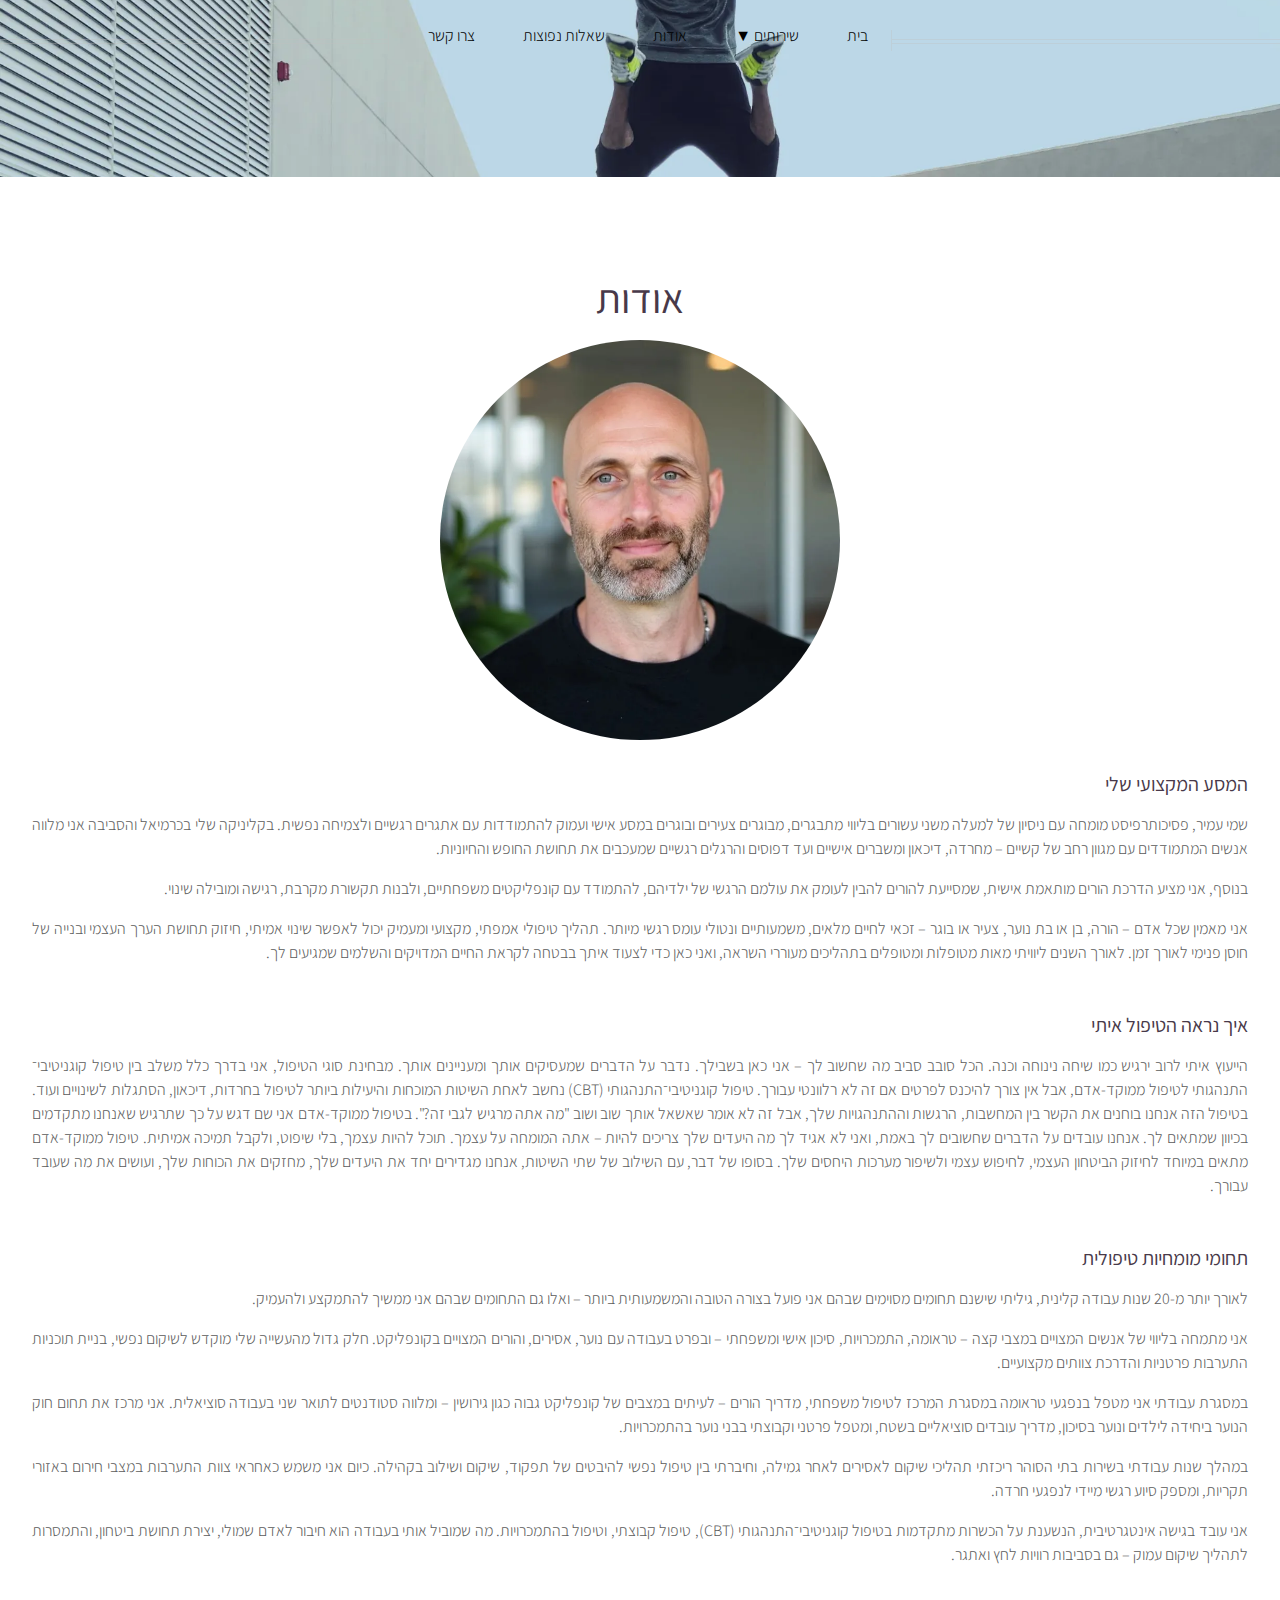
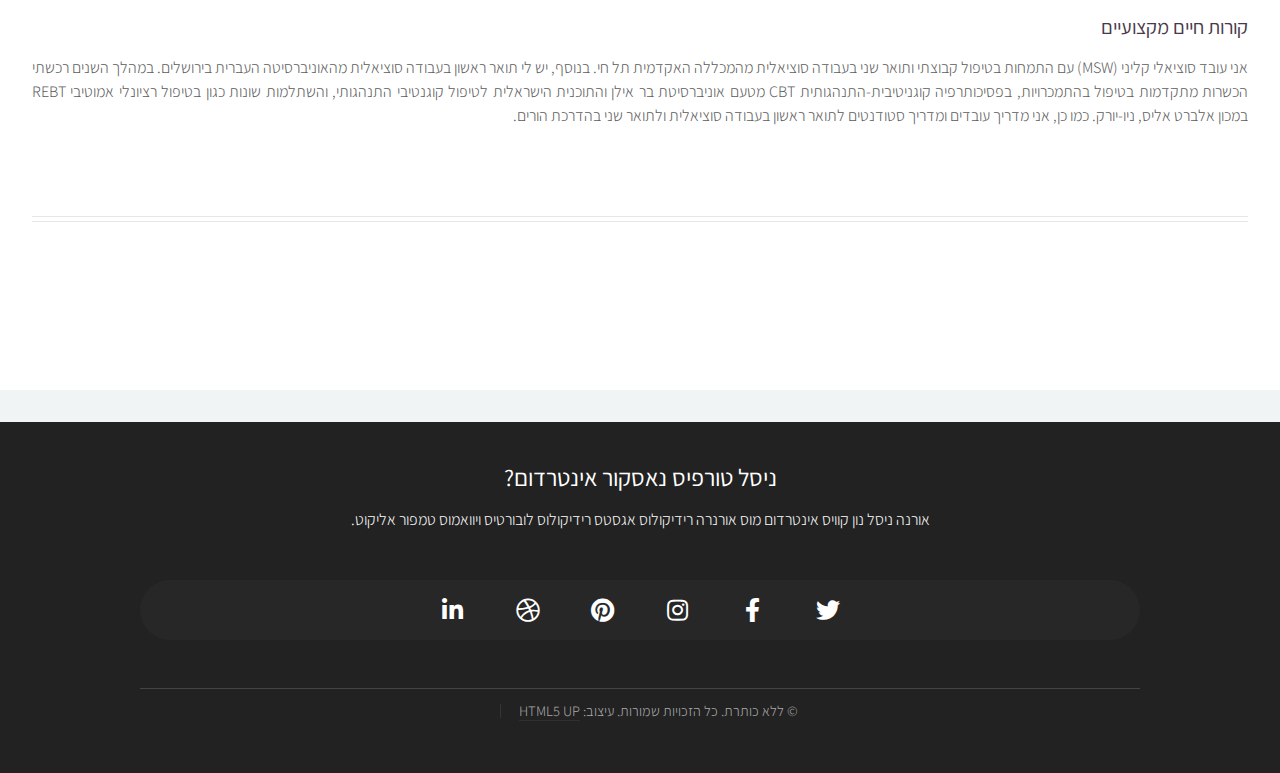
<file: about.html>
<!DOCTYPE HTML>
<html dir="rtl" lang="he">
	<head>
		<title>אודות</title>

		<meta charset="utf-8" />
		<meta name="viewport" content="width=device-width, initial-scale=1, user-scalable=no" />
		<link rel="stylesheet" href="assets/css/main.css" />
		<noscript><link rel="stylesheet" href="assets/css/noscript.css" /></noscript>
<link href="https://fonts.googleapis.com/css2?family=Assistant:wght@300;400;600&display=swap" rel="stylesheet">

	</head>
	<body class="no-sidebar is-preload">
		<div id="page-wrapper">

			<div id="header">

					<div class="inner">
							<header>
								<h1><a href="index.html" id="logo"></a></h1>
							</header>
						</div>

				<nav id="nav">
  <ul>
    <li><a href="index.html">בית</a></li>
    <li>
      <a href="#">שירותים ▼</a>
      <ul>
        <li>
          <a href="#">מבוגרים ▼</a>
          <ul>
            <li><a href="#">טיפול בדיכאון</a></li>
            <li><a href="#">טיפול בחרדה</a></li>
            <li><a href="#">הדרכת הורים</a></li>
            <li><a href="#">ליווי בגירושים</a></li>
            <li><a href="#">ורואוס פוגיאט</a></li>
          </ul>
        </li>
        <li>
          <a href="#">מתבגרים ומבוגרים צעירים ▼</a>
          <ul>
            <li><a href="#">חרדות</a></li>
            <li><a href="#">מיומנויות חברתיות</a></li>
            <li><a href="#">סיוע במשברים וקשיי הסתגלות</a></li>
          </ul>
        </li>
      </ul>
    </li>
    <li><a href="about.html">אודות</a></li>
    <li><a href="right-sidebar.html">שאלות נפוצות</a></li>
    <li><a href="no-sidebar.html">צרו קשר</a></li>
  </ul>
</nav>

				</div>

<div class="wrapper style1">
  <div class="container">
    <article id="main" class="special">
      <header>
        <h2>אודות</h2>
      </header>

      <figure style="width: 400px; margin: 0 auto;">
        <img src="images/amir.webp" alt="עמיר" style="width: 400px; height: 400px; border-radius: 50%; object-fit: cover; display: block;" />
      </figure>

      <section>
        <header>
          <h3>המסע המקצועי שלי</h3>
        </header>
        <p>
          שמי עמיר, פסיכותרפיסט מומחה עם ניסיון של למעלה משני עשורים בליווי מתבגרים, מבוגרים צעירים ובוגרים במסע אישי ועמוק להתמודדות עם אתגרים רגשיים ולצמיחה נפשית. בקליניקה שלי בכרמיאל והסביבה אני מלווה אנשים המתמודדים עם מגוון רחב של קשיים – מחרדה, דיכאון ומשברים אישיים ועד דפוסים והרגלים רגשיים שמעכבים את תחושת החופש והחיוניות.
        </p>
        <p>
          בנוסף, אני מציע הדרכת הורים מותאמת אישית, שמסייעת להורים להבין לעומק את עולמם הרגשי של ילדיהם, להתמודד עם קונפליקטים משפחתיים, ולבנות תקשורת מקרבת, רגישה ומובילה שינוי.
        </p>
        <p>
          אני מאמין שכל אדם – הורה, בן או בת נוער, צעיר או בוגר – זכאי לחיים מלאים, משמעותיים ונטולי עומס רגשי מיותר. תהליך טיפולי אמפתי, מקצועי ומעמיק יכול לאפשר שינוי אמיתי, חיזוק תחושת הערך העצמי ובנייה של חוסן פנימי לאורך זמן. לאורך השנים ליוויתי מאות מטופלות ומטופלים בתהליכים מעוררי השראה, ואני כאן כדי לצעוד איתך בבטחה לקראת החיים המדויקים והשלמים שמגיעים לך.
        </p>
      </section>
 <section>
        <header>
          <h3>איך נראה הטיפול איתי</h3>
        </header>
        <p>
          הייעוץ איתי לרוב ירגיש כמו שיחה נינוחה וכנה. הכל סובב סביב מה שחשוב לך – אני כאן בשבילך. נדבר על הדברים שמעסיקים אותך ומעניינים אותך. מבחינת סוגי הטיפול, אני בדרך כלל משלב בין טיפול קוגניטיבי־התנהגותי לטיפול ממוקד-אדם, אבל אין צורך להיכנס לפרטים אם זה לא רלוונטי עבורך.

טיפול קוגניטיבי־התנהגותי (CBT) נחשב לאחת השיטות המוכחות והיעילות ביותר לטיפול בחרדות, דיכאון, הסתגלות לשינויים ועוד. בטיפול הזה אנחנו בוחנים את הקשר בין המחשבות, הרגשות וההתנהגויות שלך, אבל זה לא אומר שאשאל אותך שוב ושוב "מה אתה מרגיש לגבי זה?".

בטיפול ממוקד-אדם אני שם דגש על כך שתרגיש שאנחנו מתקדמים בכיוון שמתאים לך. אנחנו עובדים על הדברים שחשובים לך באמת, ואני לא אגיד לך מה היעדים שלך צריכים להיות – אתה המומחה על עצמך. תוכל להיות עצמך, בלי שיפוט, ולקבל תמיכה אמיתית. טיפול ממוקד-אדם מתאים במיוחד לחיזוק הביטחון העצמי, לחיפוש עצמי ולשיפור מערכות היחסים שלך.

בסופו של דבר, עם השילוב של שתי השיטות, אנחנו מגדירים יחד את היעדים שלך, מחזקים את הכוחות שלך, ועושים את מה שעובד עבורך.
      </section>

      <section>
        <header>
          <h3>תחומי מומחיות טיפולית</h3>
        </header>
        <p>
          לאורך יותר מ-20 שנות עבודה קלינית, גיליתי שישנם תחומים מסוימים שבהם אני פועל בצורה הטובה והמשמעותית ביותר – ואלו גם התחומים שבהם אני ממשיך להתמקצע ולהעמיק.
        </p>
        <p>
          אני מתמחה בליווי של אנשים המצויים במצבי קצה – טראומה, התמכרויות, סיכון אישי ומשפחתי – ובפרט בעבודה עם נוער, אסירים, והורים המצויים בקונפליקט. חלק גדול מהעשייה שלי מוקדש לשיקום נפשי, בניית תוכניות התערבות פרטניות והדרכת צוותים מקצועיים.
        </p>
        <p>
          במסגרת עבודתי אני מטפל בנפגעי טראומה במסגרת המרכז לטיפול משפחתי, מדריך הורים – לעיתים במצבים של קונפליקט גבוה כגון גירושין – ומלווה סטודנטים לתואר שני בעבודה סוציאלית. אני מרכז את תחום חוק הנוער ביחידה לילדים ונוער בסיכון, מדריך עובדים סוציאליים בשטח, ומטפל פרטני וקבוצתי בבני נוער בהתמכרויות.
        </p>
        <p>
          במהלך שנות עבודתי בשירות בתי הסוהר ריכזתי תהליכי שיקום לאסירים לאחר גמילה, וחיברתי בין טיפול נפשי להיבטים של תפקוד, שיקום ושילוב בקהילה. כיום אני משמש כאחראי צוות התערבות במצבי חירום באזורי תקריות, ומספק סיוע רגשי מיידי לנפגעי חרדה.
        </p>
        <p>
          אני עובד בגישה אינטגרטיבית, הנשענת על הכשרות מתקדמות בטיפול קוגניטיבי־התנהגותי (CBT), טיפול קבוצתי, וטיפול בהתמכרויות. מה שמוביל אותי בעבודה הוא חיבור לאדם שמולי, יצירת תחושת ביטחון, והתמסרות לתהליך שיקום עמוק – גם בסביבות רוויות לחץ ואתגר.
        </p>
      </section>
   <section>
        <header>
          <h3>קורות חיים מקצועיים</h3>
        </header>
        <p>
 
אני עובד סוציאלי קליני (MSW) עם התמחות בטיפול קבוצתי ותואר שני בעבודה סוציאלית מהמכללה האקדמית תל חי. בנוסף, יש לי תואר ראשון בעבודה סוציאלית מהאוניברסיטה העברית בירושלים.

במהלך השנים רכשתי הכשרות מתקדמות בטיפול בהתמכרויות, בפסיכותרפיה קוגניטיבית-התנהגותית CBT מטעם אוניברסיטת בר אילן והתוכנית הישראלית לטיפול קוגנטיבי התנהגותי,  והשתלמות שונות כגון בטיפול רציונלי אמוטיבי REBT במכון אלברט אליס, ניו-יורק.

כמו כן, אני מדריך עובדים  ומדריך סטודנטים לתואר ראשון בעבודה סוציאלית  ולתואר שני בהדרכת הורים. 
             <p>
      </section>
    </article>
    <hr />
 
					
						</div>
					</div>

				</div>

		<link rel="stylesheet" href="https://cdnjs.cloudflare.com/ajax/libs/font-awesome/6.5.0/css/all.min.css" integrity="sha512-K5FjOw+l5KvZ4k9Z4fzx0NzvhI6v4jBQ57jwlWNi6uVMEZepMbgKj2mUB+cX1r9xgQ==" crossorigin="anonymous" referrerpolicy="no-referrer" />
  <style>
    #footer {
      background-color: #222;
      color: #fff;
      padding: 40px 20px;
      text-align: center;
    }

    #footer .container {
      max-width: 1000px;
      margin: 0 auto;
    }

    #footer h3 {
      margin-bottom: 10px;
      font-size: 1.5rem;
    }

    #footer p {
      margin-bottom: 20px;
      font-size: 1rem;
    }

    #footer .icons {
      display: flex;
      justify-content: center;
      flex-wrap: wrap;
      gap: 15px;
      padding: 0;
      list-style: none;
      margin-bottom: 30px;
    }

    #footer .icons li a {
      color: #fff;
      font-size: 1.5rem;
      transition: color 0.3s ease;
    }

    #footer .icons li a:hover {
      color: #1abc9c;
    }

    #footer .copyright {
      border-top: 1px solid #444;
      padding-top: 15px;
      font-size: 0.9rem;
      color: #aaa;
    }

    #footer .copyright a {
      color: #aaa;
      text-decoration: none;
    }

    #footer .copyright a:hover {
      color: #fff;
    }
  </style>
</head>
<body>

  <div id="footer">
    <div class="container">
      <section class="contact">
        <header>
          <h3>ניסל טורפיס נאסקור אינטרדום?</h3>
        </header>
        <p>אורנה ניסל נון קוויס אינטרדום מוס אורנרה רידיקולוס אגסטס רידיקולוס לובורטיס ויוואמוס טמפור אליקוט.</p>
        <ul class="icons">
          <li><a href="#" class="fab fa-twitter" title="טוויטר"></a></li>
          <li><a href="#" class="fab fa-facebook-f" title="פייסבוק"></a></li>
          <li><a href="#" class="fab fa-instagram" title="אינסטגרם"></a></li>
          <li><a href="#" class="fab fa-pinterest" title="פינטרסט"></a></li>
          <li><a href="#" class="fab fa-dribbble" title="דריבל"></a></li>
          <li><a href="#" class="fab fa-linkedin-in" title="לינקדאין"></a></li>
        </ul>
      </section>
      <div class="copyright">
        <ul class="menu">
          <li>&copy; ללא כותרת. כל הזכויות שמורות.</li>
          <li>עיצוב: <a href="http://html5up.net" target="_blank">HTML5 UP</a></li>
        </ul>
      </div>
    </div>
  </div>

</body>
</html>
</file>
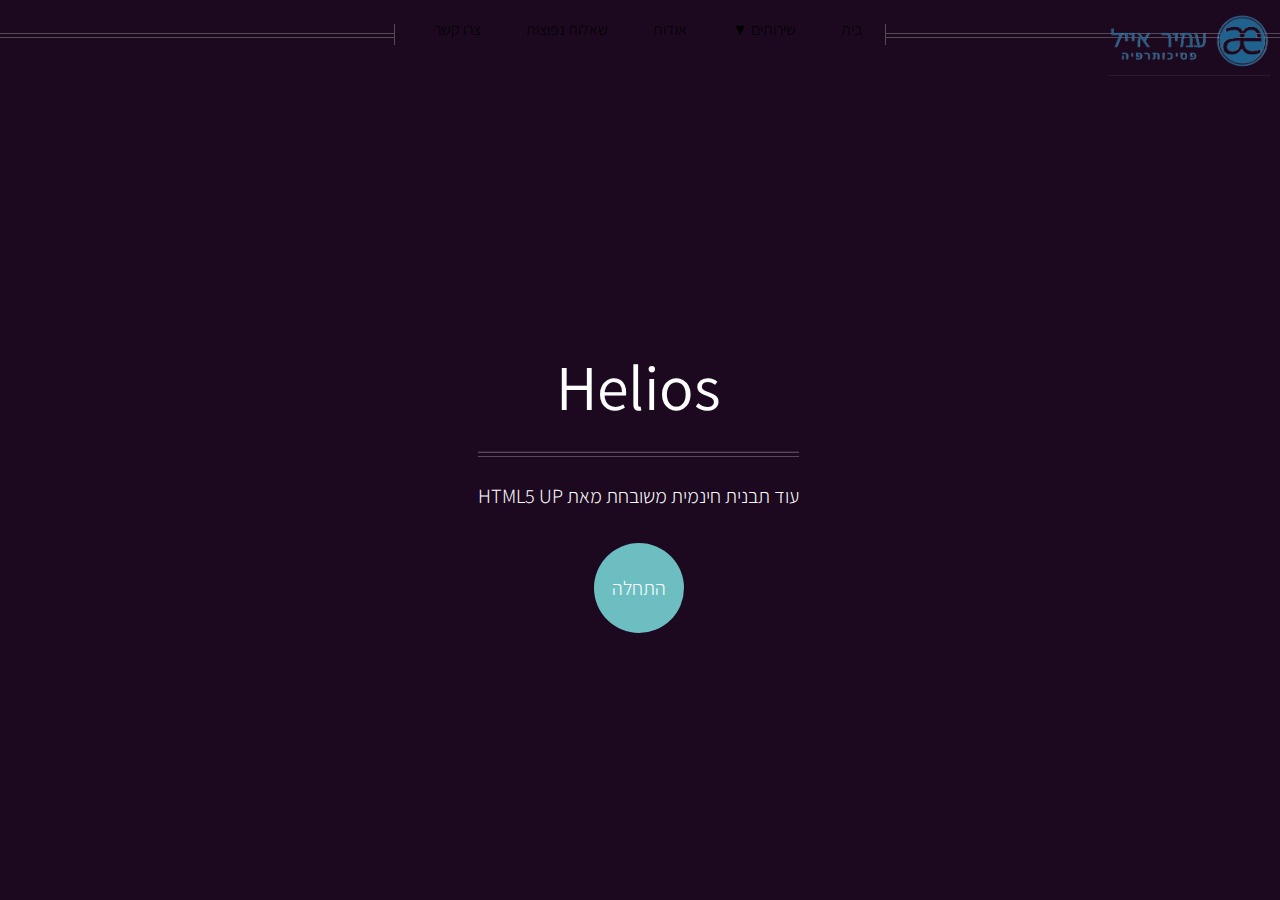
<file: test.html>
<!DOCTYPE HTML>
<html lang="he" dir="rtl">
<head>
    <title>Helios מאת HTML5 UP</title>
    <meta charset="utf-8" />
    <meta name="viewport" content="width=device-width, initial-scale=1, user-scalable=no" />
    <link rel="stylesheet" href="assets/css/main.css" />
    <noscript><link rel="stylesheet" href="assets/css/noscript.css" /></noscript>
    <style>
        body {
            font-family: 'Assistant', 'Segoe UI', 'Tahoma', sans-serif;
        }

        #nav ul {
            direction: rtl;
        }

        #nav ul li {
            float: right;
        }

        .reel {
            direction: ltr;
        }

        .post.stub {
            text-align: right;
        }

        .timestamp {
            display: block;
            text-align: left;
        }

        /* עיצוב ללוגו */
        .site-logo {
            position: absolute;
            top: 10px;
            right: 10px;
            z-index: 1000;
        }

        .site-logo img {
            height: 60px; /* אפשר לשנות בהתאם לצורך */
        }

        /* ודא שההורה מוגדר יחסית כדי שהלוגו ימוקם נכון */
        #header {
            position: relative;
        }
    </style>
</head>
<body class="homepage is-preload">
    <div id="page-wrapper">

        <!-- Header -->
        <div id="header">

            <!-- לוגו בצד ימין למעלה -->
            <div class="site-logo">
                <a href="index.html">
                    <img src="images/logo.png" alt="הלוגו שלי" />
                </a>
            </div>

            <!-- Inner -->
            <div class="inner">
                <header>
                    <h1 id="logo"><a href="index.html">Helios</a></h1>
                    <hr />
                    <p>עוד תבנית חינמית משובחת מאת HTML5 UP</p>
                </header>
                <footer>
                    <a href="#banner" class="button circled scrolly">התחלה</a>
                </footer>
            </div>

            <!-- Nav -->
            <nav id="nav">
                <ul>
                    <li><a href="index.html">בית</a></li>
                    <li>
                        <a href="#">שירותים ▼</a>
                        <ul>
                            <li>
                                <a href="#">מבוגרים ▼</a>
                                <ul>
                                    <li><a href="#">טיפול בדיכאון</a></li>
                                    <li><a href="#">טיפול בחרדה</a></li>
                                    <li><a href="#">הדרכת הורים</a></li>
                                    <li><a href="#">ליווי בגירושים</a></li>
                                    <li><a href="#">ורואוס פוגיאט</a></li>
                                </ul>
                            </li>
                            <li>
                                <a href="#">מתבגרים ומבוגרים צעירים ▼</a>
                                <ul>
                                    <li><a href="#">חרדות</a></li>
                                    <li><a href="#">מיומנויות חברתיות</a></li>
                                    <li><a href="#">סיוע במשברים וקשיי הסתגלות</a></li>
                                </ul>
                            </li>
                        </ul>
                    </li>
                    <li><a href="left-sidebar.html">אודות</a></li>
                    <li><a href="right-sidebar.html">שאלות נפוצות</a></li>
                    <li><a href="no-sidebar.html">צרו קשר</a></li>
                </ul>
            </nav>

        </div>

        <!-- המשך התוכן... -->
        <!-- כאן ממשיך שאר הקוד שלך כרגיל -->

    </div>
</body>
</html>
</file>
<file: assets/css/noscript.css>
/*
	Helios by HTML5 UP
	html5up.net | @ajlkn
	Free for personal and commercial use under the CCA 3.0 license (html5up.net/license)
*/

/* Carousel */

	.carousel {
		overflow-x: auto;
	}

/* Header */

	body.homepage.is-preload #header:after {
		opacity: 0;
	}
</file>
<file: assets/css/main.css>
@import url('https://fonts.googleapis.com/css2?family=Assistant:wght@200;300;400;600;700;800&display=swap');

@import url("fontawesome-all.min.css");

/*
	Helios by HTML5 UP
	html5up.net | @ajlkn
	Free for personal and commercial use under the CCA 3.0 license (html5up.net/license)
*/

html, body, div, span, applet, object,
iframe, h1, h2, h3, h4, h5, h6, p, blockquote,
pre, a, abbr, acronym, address, big, cite,
code, del, dfn, em, img, ins, kbd, q, s, samp,
small, strike, strong, sub, sup, tt, var, b,
u, i, center, dl, dt, dd, ol, ul, li, fieldset,
form, label, legend, table, caption, tbody,
tfoot, thead, tr, th, td, article, aside,
canvas, details, embed, figure, figcaption,
footer, header, hgroup, menu, nav, output, ruby,
section, summary, time, mark, audio, video {
	margin: 0;
	padding: 0;
	border: 0;
	font-size: 100%;
	font: inherit;
	vertical-align: baseline;}

article, aside, details, figcaption, figure,
footer, header, hgroup, menu, nav, section {
	display: block;}

body {
	line-height: 1;
}

ol, ul {
	list-style: none;
}

blockquote, q {
	quotes: none;
}

	blockquote:before, blockquote:after, q:before, q:after {
		content: '';
		content: none;
	}

table {
	border-collapse: collapse;
	border-spacing: 0;
}

body {
	-webkit-text-size-adjust: none;
}

mark {
	background-color: transparent;
	color: inherit;
}

input::-moz-focus-inner {
	border: 0;
	padding: 0;
}

input, select, textarea {
	-moz-appearance: none;
	-webkit-appearance: none;
	-ms-appearance: none;
	appearance: none;
}

/* Basic */

	html {
		box-sizing: border-box;
	}

	*, *:before, *:after {
		box-sizing: inherit;
	}

	body {
		background: #f0f4f4;
		color: #5b5b5b;
		font-size: 15pt;
		line-height: 1.85em;
		 font-family: 'Assistant', sans-serif;
		font-weight: 300;
	}

		body.is-preload *, body.is-preload *:before, body.is-preload *:after {
			-moz-animation: none !important;
			-webkit-animation: none !important;
			-ms-animation: none !important;
			animation: none !important;
			-moz-transition: none !important;
			-webkit-transition: none !important;
			-ms-transition: none !important;
			transition: none !important;
		}

	input, textarea, select {
		font-size: 15pt;
		line-height: 1.85em;
		font-family-base: Assistant ,sans-serif;
		font-weight: 200;
	}

	h1, h2, h3, h4, h5, h6 {
		font-weight: 400;
		color: #483949;
		line-height: 1.25em;
	}

	h1 a, h2 a, h3 a, h4 a, h5 a, h6 a {
		color: inherit;
		text-decoration: none;
		border-bottom-color: transparent;
	}

	h1 strong, h2 strong, h3 strong, h4 strong, h5 strong, h6 strong {
		font-weight: 600;
	}

	h2 {
		font-size: 2.55em;
	}

	h3 {
		font-size: 1.25em;
	}

	h4 {
		font-size: 1em;
		margin: 0 0 0.25em 0;
	}

	strong, b {
		font-weight: 400;
		color: #483949;
	}

	em, i {
		font-style: italic;
	}

	a {
		color: inherit;
		border-bottom: solid 1px rgba(128, 128, 128, 0.15);
		text-decoration: none;
		-moz-transition: background-color 0.35s ease-in-out, color 0.35s ease-in-out, border-bottom-color 0.35s ease-in-out;
		-webkit-transition: background-color 0.35s ease-in-out, color 0.35s ease-in-out, border-bottom-color 0.35s ease-in-out;
		-ms-transition: background-color 0.35s ease-in-out, color 0.35s ease-in-out, border-bottom-color 0.35s ease-in-out;
		transition: background-color 0.35s ease-in-out, color 0.35s ease-in-out, border-bottom-color 0.35s ease-in-out;
	}

		a:hover {
			color: #ef8376;
			border-bottom-color: transparent;
		}

	sub {
		position: relative;
		top: 0.5em;
		font-size: 0.8em;
	}

	sup {
		position: relative;
		top: -0.5em;
		font-size: 0.8em;
	}

	blockquote {
		border-left: solid 0.5em #ddd;
		padding: 1em 0 1em 2em;
		font-style: italic;
	}

	p, ul, ol, dl, table {
		margin-bottom: 1em;
	}

	p {
		text-align: justify;
	}

	br.clear {
		clear: both;
	}

	hr {
		position: relative;
		display: block;
		border: 0;
		top: 4.5em;
		margin-bottom: 9em;
		height: 6px;
		border-top: solid 1px rgba(128, 128, 128, 0.2);
		border-bottom: solid 1px rgba(128, 128, 128, 0.2);
	}

		hr:before, hr:after {
			content: '';
			position: absolute;
			top: -8px;
			display: block;
			width: 1px;
			height: 21px;
			background: rgba(128, 128, 128, 0.2);
		}

		hr:before {
			left: -1px;
		}

		hr:after {
			right: -1px;
		}

	.timestamp {
		color: rgba(128, 128, 128, 0.75);
		font-size: 0.8em;
	}

/* Container */

	.container {
		margin: 0 auto;
		max-width: 100%;
		width: 1100px;
	}

		@media screen and (max-width: 1680px) {

			.container {
				width: 1100px;
			}

		}

		@media screen and (max-width: 1280px) {

			.container {
				width: 100%;
			}

		}

		@media screen and (max-width: 960px) {

			.container {
				width: 100%;
			}

		}

		@media screen and (max-width: 840px) {

			.container {
				width: 100%;
			}

		}

		@media screen and (max-width: 736px) {

			.container {
				width: 100%;
			}

		}

/* Row */

	.row {
		display: flex;
		flex-wrap: wrap;
		box-sizing: border-box;
		align-items: stretch;
	}

		.row > * {
			box-sizing: border-box;
		}

		.row.gtr-uniform > * > :last-child {
			margin-bottom: 0;
		}

		.row.aln-left {
			justify-content: flex-start;
		}

		.row.aln-center {
			justify-content: center;
		}

		.row.aln-right {
			justify-content: flex-end;
		}

		.row.aln-top {
			align-items: flex-start;
		}

		.row.aln-middle {
			align-items: center;
		}

		.row.aln-bottom {
			align-items: flex-end;
		}

		.row > .imp {
			order: -1;
		}

		.row > .col-1 {
			width: 8.33333%;
		}

		.row > .off-1 {
			margin-left: 8.33333%;
		}

		.row > .col-2 {
			width: 16.66667%;
		}

		.row > .off-2 {
			margin-left: 16.66667%;
		}

		.row > .col-3 {
			width: 25%;
		}

		.row > .off-3 {
			margin-left: 25%;
		}

		.row > .col-4 {
			width: 33.33333%;
		}

		.row > .off-4 {
			margin-left: 33.33333%;
		}

		.row > .col-5 {
			width: 41.66667%;
		}

		.row > .off-5 {
			margin-left: 41.66667%;
		}

		.row > .col-6 {
			width: 50%;
		}

		.row > .off-6 {
			margin-left: 50%;
		}

		.row > .col-7 {
			width: 58.33333%;
		}

		.row > .off-7 {
			margin-left: 58.33333%;
		}

		.row > .col-8 {
			width: 66.66667%;
		}

		.row > .off-8 {
			margin-left: 66.66667%;
		}

		.row > .col-9 {
			width: 75%;
		}

		.row > .off-9 {
			margin-left: 75%;
		}

		.row > .col-10 {
			width: 83.33333%;
		}

		.row > .off-10 {
			margin-left: 83.33333%;
		}

		.row > .col-11 {
			width: 91.66667%;
		}

		.row > .off-11 {
			margin-left: 91.66667%;
		}

		.row > .col-12 {
			width: 100%;
		}

		.row > .off-12 {
			margin-left: 100%;
		}

		.row.gtr-0 {
			margin-top: 0px;
			margin-left: 0px;
		}

			.row.gtr-0 > * {
				padding: 0px 0 0 0px;
			}

			.row.gtr-0.gtr-uniform {
				margin-top: 0px;
			}

				.row.gtr-0.gtr-uniform > * {
					padding-top: 0px;
				}

		.row.gtr-25 {
			margin-top: -10px;
			margin-left: -10px;
		}

			.row.gtr-25 > * {
				padding: 10px 0 0 10px;
			}

			.row.gtr-25.gtr-uniform {
				margin-top: -10px;
			}

				.row.gtr-25.gtr-uniform > * {
					padding-top: 10px;
				}

		.row.gtr-50 {
			margin-top: -20px;
			margin-left: -20px;
		}

			.row.gtr-50 > * {
				padding: 20px 0 0 20px;
			}

			.row.gtr-50.gtr-uniform {
				margin-top: -20px;
			}

				.row.gtr-50.gtr-uniform > * {
					padding-top: 20px;
				}

		.row {
			margin-top: -40px;
			margin-left: -40px;
		}

			.row > * {
				padding: 40px 0 0 40px;
			}

			.row.gtr-uniform {
				margin-top: -40px;
			}

				.row.gtr-uniform > * {
					padding-top: 40px;
				}

		.row.gtr-150 {
			margin-top: -60px;
			margin-left: -60px;
		}

			.row.gtr-150 > * {
				padding: 60px 0 0 60px;
			}

			.row.gtr-150.gtr-uniform {
				margin-top: -60px;
			}

				.row.gtr-150.gtr-uniform > * {
					padding-top: 60px;
				}

		.row.gtr-200 {
			margin-top: -80px;
			margin-left: -80px;
		}

			.row.gtr-200 > * {
				padding: 80px 0 0 80px;
			}

			.row.gtr-200.gtr-uniform {
				margin-top: -80px;
			}

				.row.gtr-200.gtr-uniform > * {
					padding-top: 80px;
				}

		@media screen and (max-width: 1680px) {

			.row {
				display: flex;
				flex-wrap: wrap;
				box-sizing: border-box;
				align-items: stretch;
			}

				.row > * {
					box-sizing: border-box;
				}

				.row.gtr-uniform > * > :last-child {
					margin-bottom: 0;
				}

				.row.aln-left {
					justify-content: flex-start;
				}

				.row.aln-center {
					justify-content: center;
				}

				.row.aln-right {
					justify-content: flex-end;
				}

				.row.aln-top {
					align-items: flex-start;
				}

				.row.aln-middle {
					align-items: center;
				}

				.row.aln-bottom {
					align-items: flex-end;
				}

				.row > .imp-wide {
					order: -1;
				}

				.row > .col-1-wide {
					width: 8.33333%;
				}

				.row > .off-1-wide {
					margin-left: 8.33333%;
				}

				.row > .col-2-wide {
					width: 16.66667%;
				}

				.row > .off-2-wide {
					margin-left: 16.66667%;
				}

				.row > .col-3-wide {
					width: 25%;
				}

				.row > .off-3-wide {
					margin-left: 25%;
				}

				.row > .col-4-wide {
					width: 33.33333%;
				}

				.row > .off-4-wide {
					margin-left: 33.33333%;
				}

				.row > .col-5-wide {
					width: 41.66667%;
				}

				.row > .off-5-wide {
					margin-left: 41.66667%;
				}

				.row > .col-6-wide {
					width: 50%;
				}

				.row > .off-6-wide {
					margin-left: 50%;
				}

				.row > .col-7-wide {
					width: 58.33333%;
				}

				.row > .off-7-wide {
					margin-left: 58.33333%;
				}

				.row > .col-8-wide {
					width: 66.66667%;
				}

				.row > .off-8-wide {
					margin-left: 66.66667%;
				}

				.row > .col-9-wide {
					width: 75%;
				}

				.row > .off-9-wide {
					margin-left: 75%;
				}

				.row > .col-10-wide {
					width: 83.33333%;
				}

				.row > .off-10-wide {
					margin-left: 83.33333%;
				}

				.row > .col-11-wide {
					width: 91.66667%;
				}

				.row > .off-11-wide {
					margin-left: 91.66667%;
				}

				.row > .col-12-wide {
					width: 100%;
				}

				.row > .off-12-wide {
					margin-left: 100%;
				}

				.row.gtr-0 {
					margin-top: 0px;
					margin-left: 0px;
				}

					.row.gtr-0 > * {
						padding: 0px 0 0 0px;
					}

					.row.gtr-0.gtr-uniform {
						margin-top: 0px;
					}

						.row.gtr-0.gtr-uniform > * {
							padding-top: 0px;
						}

				.row.gtr-25 {
					margin-top: -10px;
					margin-left: -10px;
				}

					.row.gtr-25 > * {
						padding: 10px 0 0 10px;
					}

					.row.gtr-25.gtr-uniform {
						margin-top: -10px;
					}

						.row.gtr-25.gtr-uniform > * {
							padding-top: 10px;
						}

				.row.gtr-50 {
					margin-top: -20px;
					margin-left: -20px;
				}

					.row.gtr-50 > * {
						padding: 20px 0 0 20px;
					}

					.row.gtr-50.gtr-uniform {
						margin-top: -20px;
					}

						.row.gtr-50.gtr-uniform > * {
							padding-top: 20px;
						}

				.row {
					margin-top: -40px;
					margin-left: -40px;
				}

					.row > * {
						padding: 40px 0 0 40px;
					}

					.row.gtr-uniform {
						margin-top: -40px;
					}

						.row.gtr-uniform > * {
							padding-top: 40px;
						}

				.row.gtr-150 {
					margin-top: -60px;
					margin-left: -60px;
				}

					.row.gtr-150 > * {
						padding: 60px 0 0 60px;
					}

					.row.gtr-150.gtr-uniform {
						margin-top: -60px;
					}

						.row.gtr-150.gtr-uniform > * {
							padding-top: 60px;
						}

				.row.gtr-200 {
					margin-top: -80px;
					margin-left: -80px;
				}

					.row.gtr-200 > * {
						padding: 80px 0 0 80px;
					}

					.row.gtr-200.gtr-uniform {
						margin-top: -80px;
					}

						.row.gtr-200.gtr-uniform > * {
							padding-top: 80px;
						}

		}

		@media screen and (max-width: 1280px) {

			.row {
				display: flex;
				flex-wrap: wrap;
				box-sizing: border-box;
				align-items: stretch;
			}

				.row > * {
					box-sizing: border-box;
				}

				.row.gtr-uniform > * > :last-child {
					margin-bottom: 0;
				}

				.row.aln-left {
					justify-content: flex-start;
				}

				.row.aln-center {
					justify-content: center;
				}

				.row.aln-right {
					justify-content: flex-end;
				}

				.row.aln-top {
					align-items: flex-start;
				}

				.row.aln-middle {
					align-items: center;
				}

				.row.aln-bottom {
					align-items: flex-end;
				}

				.row > .imp-normal {
					order: -1;
				}

				.row > .col-1-normal {
					width: 8.33333%;
				}

				.row > .off-1-normal {
					margin-left: 8.33333%;
				}

				.row > .col-2-normal {
					width: 16.66667%;
				}

				.row > .off-2-normal {
					margin-left: 16.66667%;
				}

				.row > .col-3-normal {
					width: 25%;
				}

				.row > .off-3-normal {
					margin-left: 25%;
				}

				.row > .col-4-normal {
					width: 33.33333%;
				}

				.row > .off-4-normal {
					margin-left: 33.33333%;
				}

				.row > .col-5-normal {
					width: 41.66667%;
				}

				.row > .off-5-normal {
					margin-left: 41.66667%;
				}

				.row > .col-6-normal {
					width: 50%;
				}

				.row > .off-6-normal {
					margin-left: 50%;
				}

				.row > .col-7-normal {
					width: 58.33333%;
				}

				.row > .off-7-normal {
					margin-left: 58.33333%;
				}

				.row > .col-8-normal {
					width: 66.66667%;
				}

				.row > .off-8-normal {
					margin-left: 66.66667%;
				}

				.row > .col-9-normal {
					width: 75%;
				}

				.row > .off-9-normal {
					margin-left: 75%;
				}

				.row > .col-10-normal {
					width: 83.33333%;
				}

				.row > .off-10-normal {
					margin-left: 83.33333%;
				}

				.row > .col-11-normal {
					width: 91.66667%;
				}

				.row > .off-11-normal {
					margin-left: 91.66667%;
				}

				.row > .col-12-normal {
					width: 100%;
				}

				.row > .off-12-normal {
					margin-left: 100%;
				}

				.row.gtr-0 {
					margin-top: 0px;
					margin-left: 0px;
				}

					.row.gtr-0 > * {
						padding: 0px 0 0 0px;
					}

					.row.gtr-0.gtr-uniform {
						margin-top: 0px;
					}

						.row.gtr-0.gtr-uniform > * {
							padding-top: 0px;
						}

				.row.gtr-25 {
					margin-top: -9px;
					margin-left: -9px;
				}

					.row.gtr-25 > * {
						padding: 9px 0 0 9px;
					}

					.row.gtr-25.gtr-uniform {
						margin-top: -9px;
					}

						.row.gtr-25.gtr-uniform > * {
							padding-top: 9px;
						}

				.row.gtr-50 {
					margin-top: -18px;
					margin-left: -18px;
				}

					.row.gtr-50 > * {
						padding: 18px 0 0 18px;
					}

					.row.gtr-50.gtr-uniform {
						margin-top: -18px;
					}

						.row.gtr-50.gtr-uniform > * {
							padding-top: 18px;
						}

				.row {
					margin-top: -36px;
					margin-left: -36px;
				}

					.row > * {
						padding: 36px 0 0 36px;
					}

					.row.gtr-uniform {
						margin-top: -36px;
					}

						.row.gtr-uniform > * {
							padding-top: 36px;
						}

				.row.gtr-150 {
					margin-top: -54px;
					margin-left: -54px;
				}

					.row.gtr-150 > * {
						padding: 54px 0 0 54px;
					}

					.row.gtr-150.gtr-uniform {
						margin-top: -54px;
					}

						.row.gtr-150.gtr-uniform > * {
							padding-top: 54px;
						}

				.row.gtr-200 {
					margin-top: -72px;
					margin-left: -72px;
				}

					.row.gtr-200 > * {
						padding: 72px 0 0 72px;
					}

					.row.gtr-200.gtr-uniform {
						margin-top: -72px;
					}

						.row.gtr-200.gtr-uniform > * {
							padding-top: 72px;
						}

		}

		@media screen and (max-width: 960px) {

			.row {
				display: flex;
				flex-wrap: wrap;
				box-sizing: border-box;
				align-items: stretch;
			}

				.row > * {
					box-sizing: border-box;
				}

				.row.gtr-uniform > * > :last-child {
					margin-bottom: 0;
				}

				.row.aln-left {
					justify-content: flex-start;
				}

				.row.aln-center {
					justify-content: center;
				}

				.row.aln-right {
					justify-content: flex-end;
				}

				.row.aln-top {
					align-items: flex-start;
				}

				.row.aln-middle {
					align-items: center;
				}

				.row.aln-bottom {
					align-items: flex-end;
				}

				.row > .imp-narrow {
					order: -1;
				}

				.row > .col-1-narrow {
					width: 8.33333%;
				}

				.row > .off-1-narrow {
					margin-left: 8.33333%;
				}

				.row > .col-2-narrow {
					width: 16.66667%;
				}

				.row > .off-2-narrow {
					margin-left: 16.66667%;
				}

				.row > .col-3-narrow {
					width: 25%;
				}

				.row > .off-3-narrow {
					margin-left: 25%;
				}

				.row > .col-4-narrow {
					width: 33.33333%;
				}

				.row > .off-4-narrow {
					margin-left: 33.33333%;
				}

				.row > .col-5-narrow {
					width: 41.66667%;
				}

				.row > .off-5-narrow {
					margin-left: 41.66667%;
				}

				.row > .col-6-narrow {
					width: 50%;
				}

				.row > .off-6-narrow {
					margin-left: 50%;
				}

				.row > .col-7-narrow {
					width: 58.33333%;
				}

				.row > .off-7-narrow {
					margin-left: 58.33333%;
				}

				.row > .col-8-narrow {
					width: 66.66667%;
				}

				.row > .off-8-narrow {
					margin-left: 66.66667%;
				}

				.row > .col-9-narrow {
					width: 75%;
				}

				.row > .off-9-narrow {
					margin-left: 75%;
				}

				.row > .col-10-narrow {
					width: 83.33333%;
				}

				.row > .off-10-narrow {
					margin-left: 83.33333%;
				}

				.row > .col-11-narrow {
					width: 91.66667%;
				}

				.row > .off-11-narrow {
					margin-left: 91.66667%;
				}

				.row > .col-12-narrow {
					width: 100%;
				}

				.row > .off-12-narrow {
					margin-left: 100%;
				}

				.row.gtr-0 {
					margin-top: 0px;
					margin-left: 0px;
				}

					.row.gtr-0 > * {
						padding: 0px 0 0 0px;
					}

					.row.gtr-0.gtr-uniform {
						margin-top: 0px;
					}

						.row.gtr-0.gtr-uniform > * {
							padding-top: 0px;
						}

				.row.gtr-25 {
					margin-top: -8px;
					margin-left: -8px;
				}

					.row.gtr-25 > * {
						padding: 8px 0 0 8px;
					}

					.row.gtr-25.gtr-uniform {
						margin-top: -8px;
					}

						.row.gtr-25.gtr-uniform > * {
							padding-top: 8px;
						}

				.row.gtr-50 {
					margin-top: -16px;
					margin-left: -16px;
				}

					.row.gtr-50 > * {
						padding: 16px 0 0 16px;
					}

					.row.gtr-50.gtr-uniform {
						margin-top: -16px;
					}

						.row.gtr-50.gtr-uniform > * {
							padding-top: 16px;
						}

				.row {
					margin-top: -32px;
					margin-left: -32px;
				}

					.row > * {
						padding: 32px 0 0 32px;
					}

					.row.gtr-uniform {
						margin-top: -32px;
					}

						.row.gtr-uniform > * {
							padding-top: 32px;
						}

				.row.gtr-150 {
					margin-top: -48px;
					margin-left: -48px;
				}

					.row.gtr-150 > * {
						padding: 48px 0 0 48px;
					}

					.row.gtr-150.gtr-uniform {
						margin-top: -48px;
					}

						.row.gtr-150.gtr-uniform > * {
							padding-top: 48px;
						}

				.row.gtr-200 {
					margin-top: -64px;
					margin-left: -64px;
				}

					.row.gtr-200 > * {
						padding: 64px 0 0 64px;
					}

					.row.gtr-200.gtr-uniform {
						margin-top: -64px;
					}

						.row.gtr-200.gtr-uniform > * {
							padding-top: 64px;
						}

		}

		@media screen and (max-width: 840px) {

			.row {
				display: flex;
				flex-wrap: wrap;
				box-sizing: border-box;
				align-items: stretch;
			}

				.row > * {
					box-sizing: border-box;
				}

				.row.gtr-uniform > * > :last-child {
					margin-bottom: 0;
				}

				.row.aln-left {
					justify-content: flex-start;
				}

				.row.aln-center {
					justify-content: center;
				}

				.row.aln-right {
					justify-content: flex-end;
				}

				.row.aln-top {
					align-items: flex-start;
				}

				.row.aln-middle {
					align-items: center;
				}

				.row.aln-bottom {
					align-items: flex-end;
				}

				.row > .imp-narrower {
					order: -1;
				}

				.row > .col-1-narrower {
					width: 8.33333%;
				}

				.row > .off-1-narrower {
					margin-left: 8.33333%;
				}

				.row > .col-2-narrower {
					width: 16.66667%;
				}

				.row > .off-2-narrower {
					margin-left: 16.66667%;
				}

				.row > .col-3-narrower {
					width: 25%;
				}

				.row > .off-3-narrower {
					margin-left: 25%;
				}

				.row > .col-4-narrower {
					width: 33.33333%;
				}

				.row > .off-4-narrower {
					margin-left: 33.33333%;
				}

				.row > .col-5-narrower {
					width: 41.66667%;
				}

				.row > .off-5-narrower {
					margin-left: 41.66667%;
				}

				.row > .col-6-narrower {
					width: 50%;
				}

				.row > .off-6-narrower {
					margin-left: 50%;
				}

				.row > .col-7-narrower {
					width: 58.33333%;
				}

				.row > .off-7-narrower {
					margin-left: 58.33333%;
				}

				.row > .col-8-narrower {
					width: 66.66667%;
				}

				.row > .off-8-narrower {
					margin-left: 66.66667%;
				}

				.row > .col-9-narrower {
					width: 75%;
				}

				.row > .off-9-narrower {
					margin-left: 75%;
				}

				.row > .col-10-narrower {
					width: 83.33333%;
				}

				.row > .off-10-narrower {
					margin-left: 83.33333%;
				}

				.row > .col-11-narrower {
					width: 91.66667%;
				}

				.row > .off-11-narrower {
					margin-left: 91.66667%;
				}

				.row > .col-12-narrower {
					width: 100%;
				}

				.row > .off-12-narrower {
					margin-left: 100%;
				}

				.row.gtr-0 {
					margin-top: 0px;
					margin-left: 0px;
				}

					.row.gtr-0 > * {
						padding: 0px 0 0 0px;
					}

					.row.gtr-0.gtr-uniform {
						margin-top: 0px;
					}

						.row.gtr-0.gtr-uniform > * {
							padding-top: 0px;
						}

				.row.gtr-25 {
					margin-top: -8px;
					margin-left: -8px;
				}

					.row.gtr-25 > * {
						padding: 8px 0 0 8px;
					}

					.row.gtr-25.gtr-uniform {
						margin-top: -8px;
					}

						.row.gtr-25.gtr-uniform > * {
							padding-top: 8px;
						}

				.row.gtr-50 {
					margin-top: -16px;
					margin-left: -16px;
				}

					.row.gtr-50 > * {
						padding: 16px 0 0 16px;
					}

					.row.gtr-50.gtr-uniform {
						margin-top: -16px;
					}

						.row.gtr-50.gtr-uniform > * {
							padding-top: 16px;
						}

				.row {
					margin-top: -32px;
					margin-left: -32px;
				}

					.row > * {
						padding: 32px 0 0 32px;
					}

					.row.gtr-uniform {
						margin-top: -32px;
					}

						.row.gtr-uniform > * {
							padding-top: 32px;
						}

				.row.gtr-150 {
					margin-top: -48px;
					margin-left: -48px;
				}

					.row.gtr-150 > * {
						padding: 48px 0 0 48px;
					}

					.row.gtr-150.gtr-uniform {
						margin-top: -48px;
					}

						.row.gtr-150.gtr-uniform > * {
							padding-top: 48px;
						}

				.row.gtr-200 {
					margin-top: -64px;
					margin-left: -64px;
				}

					.row.gtr-200 > * {
						padding: 64px 0 0 64px;
					}

					.row.gtr-200.gtr-uniform {
						margin-top: -64px;
					}

						.row.gtr-200.gtr-uniform > * {
							padding-top: 64px;
						}

		}

		@media screen and (max-width: 736px) {

			.row {
				display: flex;
				flex-wrap: wrap;
				box-sizing: border-box;
				align-items: stretch;
			}

				.row > * {
					box-sizing: border-box;
				}

				.row.gtr-uniform > * > :last-child {
					margin-bottom: 0;
				}

				.row.aln-left {
					justify-content: flex-start;
				}

				.row.aln-center {
					justify-content: center;
				}

				.row.aln-right {
					justify-content: flex-end;
				}

				.row.aln-top {
					align-items: flex-start;
				}

				.row.aln-middle {
					align-items: center;
				}

				.row.aln-bottom {
					align-items: flex-end;
				}

				.row > .imp-mobile {
					order: -1;
				}

				.row > .col-1-mobile {
					width: 8.33333%;
				}

				.row > .off-1-mobile {
					margin-left: 8.33333%;
				}

				.row > .col-2-mobile {
					width: 16.66667%;
				}

				.row > .off-2-mobile {
					margin-left: 16.66667%;
				}

				.row > .col-3-mobile {
					width: 25%;
				}

				.row > .off-3-mobile {
					margin-left: 25%;
				}

				.row > .col-4-mobile {
					width: 33.33333%;
				}

				.row > .off-4-mobile {
					margin-left: 33.33333%;
				}

				.row > .col-5-mobile {
					width: 41.66667%;
				}

				.row > .off-5-mobile {
					margin-left: 41.66667%;
				}

				.row > .col-6-mobile {
					width: 50%;
				}

				.row > .off-6-mobile {
					margin-left: 50%;
				}

				.row > .col-7-mobile {
					width: 58.33333%;
				}

				.row > .off-7-mobile {
					margin-left: 58.33333%;
				}

				.row > .col-8-mobile {
					width: 66.66667%;
				}

				.row > .off-8-mobile {
					margin-left: 66.66667%;
				}

				.row > .col-9-mobile {
					width: 75%;
				}

				.row > .off-9-mobile {
					margin-left: 75%;
				}

				.row > .col-10-mobile {
					width: 83.33333%;
				}

				.row > .off-10-mobile {
					margin-left: 83.33333%;
				}

				.row > .col-11-mobile {
					width: 91.66667%;
				}

				.row > .off-11-mobile {
					margin-left: 91.66667%;
				}

				.row > .col-12-mobile {
					width: 100%;
				}

				.row > .off-12-mobile {
					margin-left: 100%;
				}

				.row.gtr-0 {
					margin-top: 0px;
					margin-left: 0px;
				}

					.row.gtr-0 > * {
						padding: 0px 0 0 0px;
					}

					.row.gtr-0.gtr-uniform {
						margin-top: 0px;
					}

						.row.gtr-0.gtr-uniform > * {
							padding-top: 0px;
						}

				.row.gtr-25 {
					margin-top: -5px;
					margin-left: -5px;
				}

					.row.gtr-25 > * {
						padding: 5px 0 0 5px;
					}

					.row.gtr-25.gtr-uniform {
						margin-top: -5px;
					}

						.row.gtr-25.gtr-uniform > * {
							padding-top: 5px;
						}

				.row.gtr-50 {
					margin-top: -10px;
					margin-left: -10px;
				}

					.row.gtr-50 > * {
						padding: 10px 0 0 10px;
					}

					.row.gtr-50.gtr-uniform {
						margin-top: -10px;
					}

						.row.gtr-50.gtr-uniform > * {
							padding-top: 10px;
						}

				.row {
					margin-top: -20px;
					margin-left: -20px;
				}

					.row > * {
						padding: 20px 0 0 20px;
					}

					.row.gtr-uniform {
						margin-top: -20px;
					}

						.row.gtr-uniform > * {
							padding-top: 20px;
						}

				.row.gtr-150 {
					margin-top: -30px;
					margin-left: -30px;
				}

					.row.gtr-150 > * {
						padding: 30px 0 0 30px;
					}

					.row.gtr-150.gtr-uniform {
						margin-top: -30px;
					}

						.row.gtr-150.gtr-uniform > * {
							padding-top: 30px;
						}

				.row.gtr-200 {
					margin-top: -40px;
					margin-left: -40px;
				}

					.row.gtr-200 > * {
						padding: 40px 0 0 40px;
					}

					.row.gtr-200.gtr-uniform {
						margin-top: -40px;
					}

						.row.gtr-200.gtr-uniform > * {
							padding-top: 40px;
						}

		}

/* Sections/Article */

	section, article {
		margin-bottom: 3em;
	}

		section > :last-child, section:last-child, article > :last-child, article:last-child {
			margin-bottom: 0;
		}

		section.special > header, section.special > footer, article.special > header, article.special > footer {
			text-align: center;
		}

	.row > section, .row > article {
		margin-bottom: 0;
	}

	header {
		margin: 0 0 1em 0;
	}

		header > p {
			display: block;
			font-size: 1.5em;
			margin: 1em 0 2em 0;
			line-height: 1.5em;
			text-align: inherit;
		}

	footer {
		margin: 2.5em 0 0 0;
	}

/* Image */

	.image {
		position: relative;
		display: inline-block;
		border: 0;
		outline: 0;
	}

		.image img {
			display: block;
			width: 100%;
		}

		.image.fit {
			display: block;
			width: 100%;
		}

		.image.featured {
			display: block;
			width: 100%;
			margin: 0 0 4em 0;
		}

		.image.left {
			float: left;
			margin: 0 2em 2em 0;
		}

		.image.centered {
			display: block;
			margin: 0 0 2em 0;
		}

			.image.centered img {
				margin: 0 auto;
				width: auto;
			}

/* List */

	ul {
		list-style: disc;
		padding-left: 1em;
	}

		ul li {
			padding-left: 0.5em;
		}

	ol {
		list-style: decimal;
		padding-left: 1.25em;
	}

		ol li {
			padding-left: 0.25em;
		}

/* Actions */

	ul.actions {
		margin: 3em 0 0 0;
		list-style: none;
		padding-left: 0;
	}

		form ul.actions {
			margin-top: 0;
		}

		ul.actions li {
			display: inline-block;
			margin: 0 0.75em 0 0.75em;
			padding-left: 0;
		}

			ul.actions li:first-child {
				margin-left: 0;
			}

			ul.actions li:last-child {
				margin-right: 0;
			}

/* Divided */

	ul.divided {
		list-style: none;
		padding-left: 0;
	}

		ul.divided li {
			border-top: solid 1px rgba(128, 128, 128, 0.2);
			padding-top: 1.5em;
			margin-top: 1.5em;
			padding-left: 0;
		}

			ul.divided li:first-child {
				border-top: 0;
				padding-top: 0;
				margin-top: 0;
			}

/* Menu */

	ul.menu {
		height: 1em;
		line-height: 1em;
		list-style: none;
		padding-left: 0;
	}

		ul.menu li {
			display: inline-block;
			border-left: solid 1px rgba(128, 128, 128, 0.2);
			padding-left: 1.25em;
			margin-left: 1.25em;
		}

			ul.menu li:first-child {
				border-left: 0;
				padding-left: 0;
				margin-left: 0;
			}

/* Icons */

	ul.icons {
		position: relative;
		background: rgba(128, 128, 128, 0.05);
		border-radius: 4em;
		display: inline-block;
		padding: 0.35em 0.75em 0.35em 0.75em;
		font-size: 1.25em;
		cursor: default;
		list-style: none;
	}

		ul.icons li {
			display: inline-block;
			padding-left: 0;
		}

			ul.icons li a {
				display: inline-block;
				background: none;
				width: 2.5em;
				height: 2.5em;
				line-height: 2.5em;
				text-align: center;
				border-radius: 100%;
				border: 0;
				color: inherit;
			}

				ul.icons li a:hover {
					color: #ef8376;
				}

/* Form */

	form label {
		display: block;
		font-weight: 400;
		color: #483949;
		margin: 0 0 1em 0;
	}

	form input[type="text"],
	form input[type="email"],
	form input[type="password"],
	form select,
	form textarea {
		-webkit-appearance: none;
		display: block;
		border: 0;
		background: #fafafa;
		width: 100%;
		border-radius: 0.5em;
		border: solid 1px #E5E5E5;
		padding: 1em;
		-moz-transition: background-color 0.35s ease-in-out, border-color 0.35s ease-in-out;
		-webkit-transition: background-color 0.35s ease-in-out, border-color 0.35s ease-in-out;
		-ms-transition: background-color 0.35s ease-in-out, border-color 0.35s ease-in-out;
		transition: background-color 0.35s ease-in-out, border-color 0.35s ease-in-out;
	}

		form input[type="text"]:focus,
		form input[type="email"]:focus,
		form input[type="password"]:focus,
		form select:focus,
		form textarea:focus {
			background: #fff;
			border-color: #df7366;
		}

	form input[type="text"],
	form input[type="email"],
	form input[type="password"],
	form select {
		line-height: 1em;
	}

	form textarea {
		min-height: 9em;
	}

	form ::-webkit-input-placeholder {
		color: #555 !important;
	}

	form :-moz-placeholder {
		color: #555 !important;
	}

	form ::-moz-placeholder {
		color: #555 !important;
	}

	form :-ms-input-placeholder {
		color: #555 !important;
	}

	form ::-moz-focus-inner {
		border: 0;
	}

/* Table */

	table {
		width: 100%;
	}

		table.default {
			width: 100%;
		}

			table.default tbody tr {
				border-top: solid 1px #e5e5e5;
			}

				table.default tbody tr:first-child {
					border-top: 0;
				}

				table.default tbody tr:nth-child(2n+1) {
					background: #fafafa;
				}

			table.default td {
				padding: 0.5em 1em 0.5em 1em;
			}

			table.default th {
				text-align: left;
				font-weight: 400;
				padding: 0.5em 1em 0.5em 1em;
			}

			table.default thead {
				border-bottom: solid 2px #e5e5e5;
			}

			table.default tfoot {
				border-top: solid 2px #e5e5e5;
			}

/* Button */

	input[type="button"],
	input[type="submit"],
	input[type="reset"],
	button,
	.button {
		position: relative;
		display: inline-block;
		background: #6cbec1;
		color: #fff;
		text-align: center;
		border-radius: 0.5em;
		text-decoration: none;
		padding: 0.65em 3em 0.65em 3em;
		border: 0;
		cursor: pointer;
		outline: 0;
		font-weight: 300;
		-moz-transition: background-color 0.35s ease-in-out, color 0.35s ease-in-out, border-bottom-color 0.35s ease-in-out;
		-webkit-transition: background-color 0.35s ease-in-out, color 0.35s ease-in-out, border-bottom-color 0.35s ease-in-out;
		-ms-transition: background-color 0.35s ease-in-out, color 0.35s ease-in-out, border-bottom-color 0.35s ease-in-out;
		transition: background-color 0.35s ease-in-out, color 0.35s ease-in-out, border-bottom-color 0.35s ease-in-out;
	}

		input[type="button"]:hover,
		input[type="submit"]:hover,
		input[type="reset"]:hover,
		button:hover,
		.button:hover {
			color: #fff;
			background: #6cbec1;
		}

		input[type="button"].alt,
		input[type="submit"].alt,
		input[type="reset"].alt,
		button.alt,
		.button.alt {
			background: #6cbec1;
		}

			input[type="button"].alt:hover,
			input[type="submit"].alt:hover,
			input[type="reset"].alt:hover,
			button.alt:hover,
			.button.alt:hover {
				background: #6cbec1;
			}

/* Post */

	.post.stub {
		text-align: center;
	}

		.post.stub header {
			margin: 0;
		}

/* Icons */

	.icon {
		text-decoration: none;
		text-decoration: none;
	}

		.icon:before {
			-moz-osx-font-smoothing: grayscale;
			-webkit-font-smoothing: antialiased;
			display: inline-block;
			font-style: normal;
			font-variant: normal;
			text-rendering: auto;
			line-height: 1;
			text-transform: none !important;
			font-family: 'Font Awesome 5 Free';
			font-weight: 400;
		}

		.icon:before {
			line-height: inherit;
			font-size: 1.25em;
		}

		.icon > .label {
			display: none;
		}

		.icon.solid:before {
			font-weight: 900;
		}

		.icon.brands:before {
			font-family: 'Font Awesome 5 Brands';
		}

		.icon.circled {
			position: relative;
			display: inline-block;
			background: #2b252c;
			color: #fff;
			border-radius: 100%;
			width: 3em;
			height: 3em;
			line-height: 3em;
			text-align: center;
			font-size: 1.25em;
		}

			header .icon.circled {
				margin: 0 0 2em 0;
			}

/* Wrapper */

	.wrapper {
		background: #fff;
		margin: 0 0 2em 0;
		padding: 6em 0 6em 0;
	}

		.wrapper.style2 {
			padding-top: 2em;
		}

/* Header */

	#header {
		position: relative;
		background-image: url("../../images/home-hero-desktop.webp");
		background-size: cover;
		background-position: center center;
		background-attachment: fixed;
		color: #fff;
		text-align: center;
		padding: 7.5em 0 2em 0;
		cursor: default;
	}

		#header:before {
			content: '';
			display: inline-block;
			vertical-align: middle;
			height: 100%;
		}

		#header .inner {
			position: relative;
			z-index: 1;
			margin: 0;
			display: inline-block;
			vertical-align: middle;
		}

		#header header {
			display: inline-block;
		}

			#header header > p {
				font-size: 1.25em;
				margin: 0;
			}

		#header h1 {
			color: #fff;
			font-size: 3em;
			line-height: 1em;
		}

			#header h1 a {
				color: inherit;
			}

		#header .button {
			display: inline-block;
			border-radius: 100%;
			width: 4.5em;
			height: 4.5em;
			line-height: 4.5em;
			text-align: center;
			font-size: 1.25em;
			padding: 0;
		}

		#header hr {
			top: 1.5em;
			margin-bottom: 3em;
			border-bottom-color: rgba(192, 192, 192, 0.35);
			box-shadow: inset 0 1px 0 0 rgba(192, 192, 192, 0.35);
		}

			#header hr:before, #header hr:after {
				background: rgba(192, 192, 192, 0.35);
			}

		#header footer {
			margin: 1em 0 0 0;
		}

	body.homepage #header {
		height: 100vh;
		min-height: 40em;
	}

		body.homepage #header h1 {
			font-size: 4em;
		}

		body.homepage #header:after {
			content: '';
			background: #1C0920;
			display: block;
			position: absolute;
			left: 0;
			top: 0;
			width: 100%;
			height: 100%;
			opacity: 0;
			-moz-transition: opacity 2.5s ease-in-out;
			-webkit-transition: opacity 2.5s ease-in-out;
			-ms-transition: opacity 2.5s ease-in-out;
			transition: opacity 2.5s ease-in-out;
			-moz-transition-delay: 0.5s;
			-webkit-transition-delay: 0.5s;
			-ms-transition-delay: 0.5s;
			transition-delay: 0.5s;
		}

	body.homepage.is-preload #header:after {
		opacity: 1;
	}

/* Nav */

	#nav {
		position: absolute;
		top: 0;
		left: 0;
		width: 100%;
		text-align: center;
		padding: 1.5em 0 1.5em 0;
		z-index: 1;
		overflow: hidden;
color:black;
	}

		#nav > ul {
			line-height: 0px;
			position: relative;
			display: inline-block;
			margin: 0;
			height: 21px;
			border-left: solid 1px rgba(192, 192, 192, 0.35);
			border-right: solid 1px rgba(192, 192, 192, 0.35);
		}

			#nav > ul:before, #nav > ul:after {
				content: '';
				display: block;
				width: 300%;
				position: absolute;
				top: 50%;
				margin-top: -2px;
				height: 5px;
				border-top: solid 1px rgba(192, 192, 192, 0.35);
				border-bottom: solid 1px rgba(192, 192, 192, 0.35);
			}

			#nav > ul:before {
				left: 100%;
				margin-left: 1px;
			}

			#nav > ul:after {
				right: 100%;
				margin-right: 1px;
			}

			#nav > ul > li {
				display: inline-block;
				margin: -9px 0.5em 0 0.5em;
				border-radius: 0.5em;
				padding: 0.85em;
				border: solid 1px transparent;
				-moz-transition: color 0.35s ease-in-out, border-color 0.35s ease-in-out;
				-webkit-transition: color 0.35s ease-in-out, border-color 0.35s ease-in-out;
				-ms-transition: color 0.35s ease-in-out, border-color 0.35s ease-in-out;
				transition: color 0.35s ease-in-out, border-color 0.35s ease-in-out;
			}

				#nav > ul > li.active {
					border-color: rgba(192, 192, 192, 0.35);
				}

				#nav > ul > li > a, #nav > ul > li > span {
					display: block;
					color: inherit;
					text-decoration: none;
					border: 0;
					outline: 0;
				}

				#nav > ul > li > ul {
					display: none;
				}

	.dropotron {
		background: rgba(255, 255, 255, 0.975);
		padding: 1em 1.25em 1em 1.25em;
		line-height: 1em;
		height: auto;
		text-align: right;
		border-radius: 0.5em;
		box-shadow: 0 0.15em 0.25em 0 rgba(0, 0, 0, 0.25);
		min-width: 12em;
		margin-top: -1em;
		list-style: none;
	}

		.dropotron li {
			border-top: solid 1px rgba(128, 128, 128, 0.2);
			color: #5b5b5b;
			padding-left: 0;
		}

			.dropotron li:first-child {
				border-top: 0;
			}

			.dropotron li:hover {
				color: #ef8376;
			}

			.dropotron li a, .dropotron li span {
				display: block;
				border: 0;
				padding: 0.5em 0 0.5em 0;
				-moz-transition: color 0.35s ease-in-out;
				-webkit-transition: color 0.35s ease-in-out;
				-ms-transition: color 0.35s ease-in-out;
				transition: color 0.35s ease-in-out;
			}

		.dropotron.level-0 {
			margin-top: 2em;
			font-size: 0.9em;
		}

			.dropotron.level-0:before {
				content: '';
				position: absolute;
				left: 50%;
				top: -0.7em;
				margin-left: -0.75em;
				border-bottom: solid 0.75em rgba(255, 255, 255, 0.975);
				border-left: solid 0.75em rgba(64, 64, 64, 0);
				border-right: solid 0.75em rgba(64, 64, 64, 0);
			}

/* Banner */

	#banner {
		background: #fff;
		text-align: center;
		padding: 0;
		margin-bottom: 0;
	}

		#banner header > p {
			margin-bottom: 0;
		}

/* Content */

	#content > hr {
		top: 3em;
		margin-bottom: 6em;
	}

	#content > section {
		margin-bottom: 0;
	}

/* Sidebar */

	#sidebar > hr {
		top: 3em;
		margin-bottom: 6em;
	}

		#sidebar > hr.first {
			display: none;
		}

	#sidebar > section {
		margin-bottom: 0;
	}

/* Main */

	#main {
		margin-bottom: 0;
	}

		#main section:first-of-type {
			padding-top: 2em;
		}

/* Footer */

	#footer {
		position: relative;
		overflow: hidden;
		padding: 6em 0 6em 0;
		background: #2b252c;
		color: #fff;
	}

		#footer .icon.circled {
			background: #fff;
			color: #2b252c;
		}

		#footer header {
			text-align: center;
			cursor: default;
		}

		#footer h2, #footer h3, #footer h4, #footer h5, #footer h6 {
			color: #fff;
		}

		#footer .contact {
			text-align: center;
		}

			#footer .contact p {
				text-align: center;
				margin: 0 0 3em 0;
			}

		#footer .copyright {
			text-align: center;
			color: rgba(128, 128, 128, 0.75);
			font-size: 0.8em;
			cursor: default;
		}

			#footer .copyright a {
				color: rgba(128, 128, 128, 0.75);
			}

				#footer .copyright a:hover {
					color: rgba(212, 212, 212, 0.85);
				}

/* Carousel */

	.carousel {
		position: relative;
		overflow: hidden;
		padding: 2em 0 2em 0;
		margin-bottom: 0;
	}

		.carousel .forward, .carousel .backward {
			position: absolute;
			top: 50%;
			width: 6em;
			height: 12em;
			margin-top: -6em;
			cursor: pointer;
		}

			.carousel .forward:before, .carousel .backward:before {
				content: '';
				display: block;
				width: 6em;
				height: 6em;
				border-radius: 100%;
				background-color: rgba(72, 57, 73, 0.5);
				position: absolute;
				top: 50%;
				margin-top: -3em;
				-moz-transition: background-color 0.35s ease-in-out;
				-webkit-transition: background-color 0.35s ease-in-out;
				-o-transition: background-color 0.35s ease-in-out;
				-ms-transition: background-color 0.35s ease-in-out;
				transition: background-color 0.35s ease-in-out;
				-webkit-backface-visibility: hidden;
			}

			.carousel .forward:after, .carousel .backward:after {
				content: '';
				width: 3em;
				height: 3em;
				position: absolute;
				top: 50%;
				margin: -1.5em 0 0 0;
				background: url("images/arrow.svg") no-repeat center center;
			}

			.carousel .forward:hover:before, .carousel .backward:hover:before {
				background-color: rgba(239, 131, 118, 0.75);
			}

		.carousel .forward {
			right: 0;
		}

			.carousel .forward:before {
				right: -3em;
			}

			.carousel .forward:after {
				right: -0.25em;
			}

		.carousel .backward {
			left: 0;
		}

			.carousel .backward:before {
				left: -3em;
			}

			.carousel .backward:after {
				left: -0.25em;
				-moz-transform: scaleX(-1);
				-webkit-transform: scaleX(-1);
				-ms-transform: scaleX(-1);
				transform: scaleX(-1);
			}

		.carousel .reel {
			white-space: nowrap;
			position: relative;
			-webkit-overflow-scrolling: touch;
			padding: 0 2em 0 2em;
		}

		.carousel article {
			display: inline-block;
			width: 18em;
			background: #fff;
			text-align: right;
			padding: 0 1em 3em 1em;
			margin: 0 2em 0 0;
			white-space: normal;
			opacity: 1.0;
			-moz-transition: opacity 0.75s ease-in-out;
			-webkit-transition: opacity 0.75s ease-in-out;
			-ms-transition: opacity 0.75s ease-in-out;
			transition: opacity 0.75s ease-in-out;
		}

			.carousel article.loading {
				opacity: 0;
			}

			.carousel article .image {
				position: relative;
				left: -1em;
				top: 0;
				width: auto;
				margin-right: -2em;
				margin-bottom: 3em;
			}

			.carousel article p {
				text-align: right;
			}

/* Wide */

	@media screen and (max-width: 1680px) {

		/* Basic */

			body, input, textarea, select {
				font-size: 14pt;
				line-height: 1.75em;
			}

		/* Carousel */

			.carousel {
				padding: 1.5em 0 1.5em 0;
			}

				.carousel .reel {
					padding: 0 1.5em 0 1.5em;
				}

				.carousel article {
					width: 18em;
					margin: 0 1.25em 0 0;
				}

	}

/* Normal */

	@media screen and (max-width: 1280px) {

		/* Basic */

			body, input, textarea, select {
				font-size: 12pt;
				line-height: 1.5em;
			}

		/* Wrapper */

			.wrapper {
				padding-left: 2em;
				padding-right: 2em;
			}

		/* Header */

			#header {
				background-attachment: scroll;
			}

				#header .inner {
					padding-left: 2em;
					padding-right: 2em;
				}

		/* Banner */

			#banner {
				padding-left: 2em;
				padding-right: 2em;
			}

		/* Footer */

			#footer {
				padding-left: 2em;
				padding-right: 2em;
			}

	}

/* Narrow */

/* Narrower */

	@media screen and (max-width: 840px) {

		/* Basic */

			body, input, textarea, select {
				font-size: 13pt;
				line-height: 1.65em;
			}

			.tweet {
				text-align: center;
			}

			.timestamp {
				display: block;
				text-align: center;
			}

		/* Footer */

			#footer {
				padding: 4em 2em 4em 2em;
			}

		/* Carousel */

			.carousel {
				padding: 1.25em 0 1.25em 0;
			}

				.carousel article {
					width: 18em;
					margin: 0 1em 0 0;
				}

	}

/* Mobile */

	#navPanel, #titleBar {
		display: none;
	}

	@media screen and (max-width: 736px) {

		/* Basic */

			html, body {
				overflow-x: hidden;
			}

			body, input, textarea, select {
				font-size: 12.5pt;
				line-height: 1.5em;
			}

			h2 {
				font-size: 1.55em;
			}

			h3 {
				font-size: 1.25em;
			}

			hr {
				top: 3em;
				margin-bottom: 6em;
			}

		/* Section/Article */

			section, article {
				margin-bottom: 2em;
			}

				section:last-child, article:last-child {
					margin-bottom: 0;
				}

			.row > section, .row > article {
				margin-bottom: 2em;
			}

			header > p {
				font-size: 1.25em;
			}

		/* Image */

			.image.featured {
				margin: 0 0 2em 0;
			}

			.image.left {
				margin: 0 1em 1em 0;
			}

			.image.centered {
				margin: 0 0 1em 0;
			}

		/* Actions */

			form ul.actions {
				margin-top: 0;
			}

			ul.actions li {
				display: block;
				margin: 0.75em 0 0 0;
			}

				ul.actions li:first-child {
					margin-top: 0;
				}

		/* Menu */

			ul.menu {
				height: auto;
				text-align: center;
			}

				ul.menu li {
					display: block;
					border: 0;
					padding: 0.75em 0 0 0;
					margin: 0;
				}

					ul.menu li:first-child {
						padding-top: 0;
					}

		/* Icons */

			ul.icons {
				font-size: 1em;
				padding: 0.35em 0.5em 0.35em 0.5em;
			}

				ul.icons li a {
					width: 2.25em;
				}

		/* Button */

			input[type="button"],
			input[type="submit"],
			input[type="reset"],
			button,
			.button {
				display: block;
				padding: 0;
				line-height: 3em;
				width: 100%;
			}

		/* Nav */

			#page-wrapper {
				-moz-backface-visibility: hidden;
				-webkit-backface-visibility: hidden;
				-ms-backface-visibility: hidden;
				backface-visibility: hidden;
				-moz-transition: -moz-transform 0.5s ease;
				-webkit-transition: -webkit-transform 0.5s ease;
				-ms-transition: -ms-transform 0.5s ease;
				transition: transform 0.5s ease;
				padding-bottom: 1px;
			}

			#navButton {
				-moz-backface-visibility: hidden;
				-webkit-backface-visibility: hidden;
				-ms-backface-visibility: hidden;
				backface-visibility: hidden;
				-moz-transition: -moz-transform 0.5s ease;
				-webkit-transition: -webkit-transform 0.5s ease;
				-ms-transition: -ms-transform 0.5s ease;
				transition: transform 0.5s ease;
				display: block;
				height: 44px;
				left: 0;
				position: fixed;
				top: 0;
				width: 100%;
				z-index: 10001;
			}

				#navButton .toggle {
					text-decoration: none;
					position: absolute;
					left: 0;
					top: 0;
					width: 100%;
					height: 100%;
					border: 0;
					outline: 0;
				}

					#navButton .toggle:before {
						-moz-osx-font-smoothing: grayscale;
						-webkit-font-smoothing: antialiased;
						display: inline-block;
						font-style: normal;
						font-variant: normal;
						text-rendering: auto;
						line-height: 1;
						text-transform: none !important;
						font-family: 'Font Awesome 5 Free';
						font-weight: 900;
					}

					#navButton .toggle:before {
						text-decoration: none;
						font-style: normal;
						content: '\f0c9';
						color: #fff;
						color: rgba(255, 255, 255, 0.75);
						text-align: center;
						display: block;
						font-size: 14px;
						width: 80px;
						height: 30px;
						line-height: 30px;
						position: absolute;
						left: 50%;
						margin-left: -40px;
						background: rgba(132, 128, 136, 0.75);
						border-top: 0;
						border-radius: 0 0 0.35em 0.35em;
					}

			#navPanel {
				-moz-backface-visibility: hidden;
				-webkit-backface-visibility: hidden;
				-ms-backface-visibility: hidden;
				backface-visibility: hidden;
				-moz-transform: translateY(-50vh);
				-webkit-transform: translateY(-50vh);
				-ms-transform: translateY(-50vh);
				transform: translateY(-50vh);
				-moz-transition: -moz-transform 0.5s ease;
				-webkit-transition: -webkit-transform 0.5s ease;
				-ms-transition: -ms-transform 0.5s ease;
				transition: transform 0.5s ease;
				display: block;
				height: 50vh;
				left: 0;
				overflow-y: auto;
				position: fixed;
				top: 0;
				width: 100%;
				z-index: 10002;
				background: #1f1920;
				box-shadow: inset 0px -2px 5px 0px rgba(0, 0, 0, 0.25);
				font-size: 1em;
			}

				#navPanel:before {
					content: '';
					display: block;
					position: absolute;
					left: 0;
					top: 0;
					width: 100%;
					height: 100%;
					background: url("images/overlay.png");
					background-size: 128px 128px;
				}

				#navPanel .link {
					position: relative;
					z-index: 1;
					display: block;
					text-decoration: none;
					padding: 0.5em;
					color: #ddd;
					border: 0;
					border-top: dotted 1px rgba(255, 255, 255, 0.05);
text-align: right;
				}

					#navPanel .link:first-child {
						border-top: 0;
					}

					#navPanel .link.depth-0 {
						color: #fff;
						font-weight: 600;
					}

				#navPanel .indent-1 {
					display: inline-block;
					width: 1em;
				}

				#navPanel .indent-2 {
					display: inline-block;
					width: 2em;
				}

				#navPanel .indent-3 {
					display: inline-block;
					width: 3em;
				}

				#navPanel .indent-4 {
					display: inline-block;
					width: 4em;
				}

				#navPanel .indent-5 {
					display: inline-block;
					width: 5em;
				}

				#navPanel .depth-0 {
					color: #fff;
				}

			body.navPanel-visible #page-wrapper {
				-moz-transform: translateY(50vh);
				-webkit-transform: translateY(50vh);
				-ms-transform: translateY(50vh);
				transform: translateY(50vh);
			}

			body.navPanel-visible #navButton {
				-moz-transform: translateY(50vh);
				-webkit-transform: translateY(50vh);
				-ms-transform: translateY(50vh);
				transform: translateY(50vh);
			}

			body.navPanel-visible #navPanel {
				-moz-transform: translateY(0);
				-webkit-transform: translateY(0);
				-ms-transform: translateY(0);
				transform: translateY(0);
			}

		/* Wrapper */

			.wrapper {
				padding: 3em 1em 3em 1em;
			}

		/* Header */

			#header {
				background-attachment: scroll;
				padding: 2.5em 0 0 0;
			}

				#header .inner {
					padding-top: 1.5em;
					padding-left: 1em;
					padding-right: 1em;
				}

				#header header > p {
					font-size: 1em;
				}

				#header h1 {
					font-size: 1.75em;
				}

				#header hr {
					top: 1em;
					margin-bottom: 2.5em;
				}

			body.homepage #header {
				min-height: 0;
				padding: 5.5em 0 5em 0;
				height: auto;
			}

				body.homepage #header:before {
					display: none;
				}

				body.homepage #header h1 {
					font-size: 2.5em;
				}

		/* Nav */

			#nav {
				display: none;
			}

		/* Banner */

			#banner {
				padding: 3em 2em 3em 2em;
			}

		/* Sidebar */

			#sidebar > hr:first-of-type {
				display: block;
			}

		/* Main */

			#main > header {
				text-align: center;
			}

		/* Footer */

			#footer {
				padding-left: 1em;
				padding-right: 1em;
			}

		/* Carousel */

			.carousel {
				padding: 0.5em 0 0.5em 0;
			}

				.carousel .reel {
					padding: 0 0.5em 0 0.5em;
				}

				.carousel article {
					width: 14em;
					padding-bottom: 2em;
					margin: 0 0.5em 0 0;
				}

					.carousel article .image {
						margin-bottom: 2em;
					}

	}
.triple-arrow-indicator {
  display: flex;
  flex-direction: column;
  align-items: center;
  gap: 6px;
  cursor: pointer;
  margin-top: 30px;
}

.arrow-down {
  width: 12px;
  height: 12px;
  border-right: 2px solid white;
  border-bottom: 2px solid white;
  transform: rotate(45deg);
  animation: arrowBlink 1.5s infinite;
  opacity: 0;
}

.arrow-down:nth-child(1) {
  animation-delay: 0s;
}
.arrow-down:nth-child(2) {
  animation-delay: 0.3s;
}
.arrow-down:nth-child(3) {
  animation-delay: 0.6s;
}

@keyframes arrowBlink {
  0% {
    opacity: 0;
    transform: rotate(45deg) translateY(0);
  }
  50% {
    opacity: 1;
    transform: rotate(45deg) translateY(6px);
  }
  100% {
    opacity: 0;
    transform: rotate(45deg) translateY(12px);
  }
}
html {
  scroll-behavior: smooth;
}
</file>
